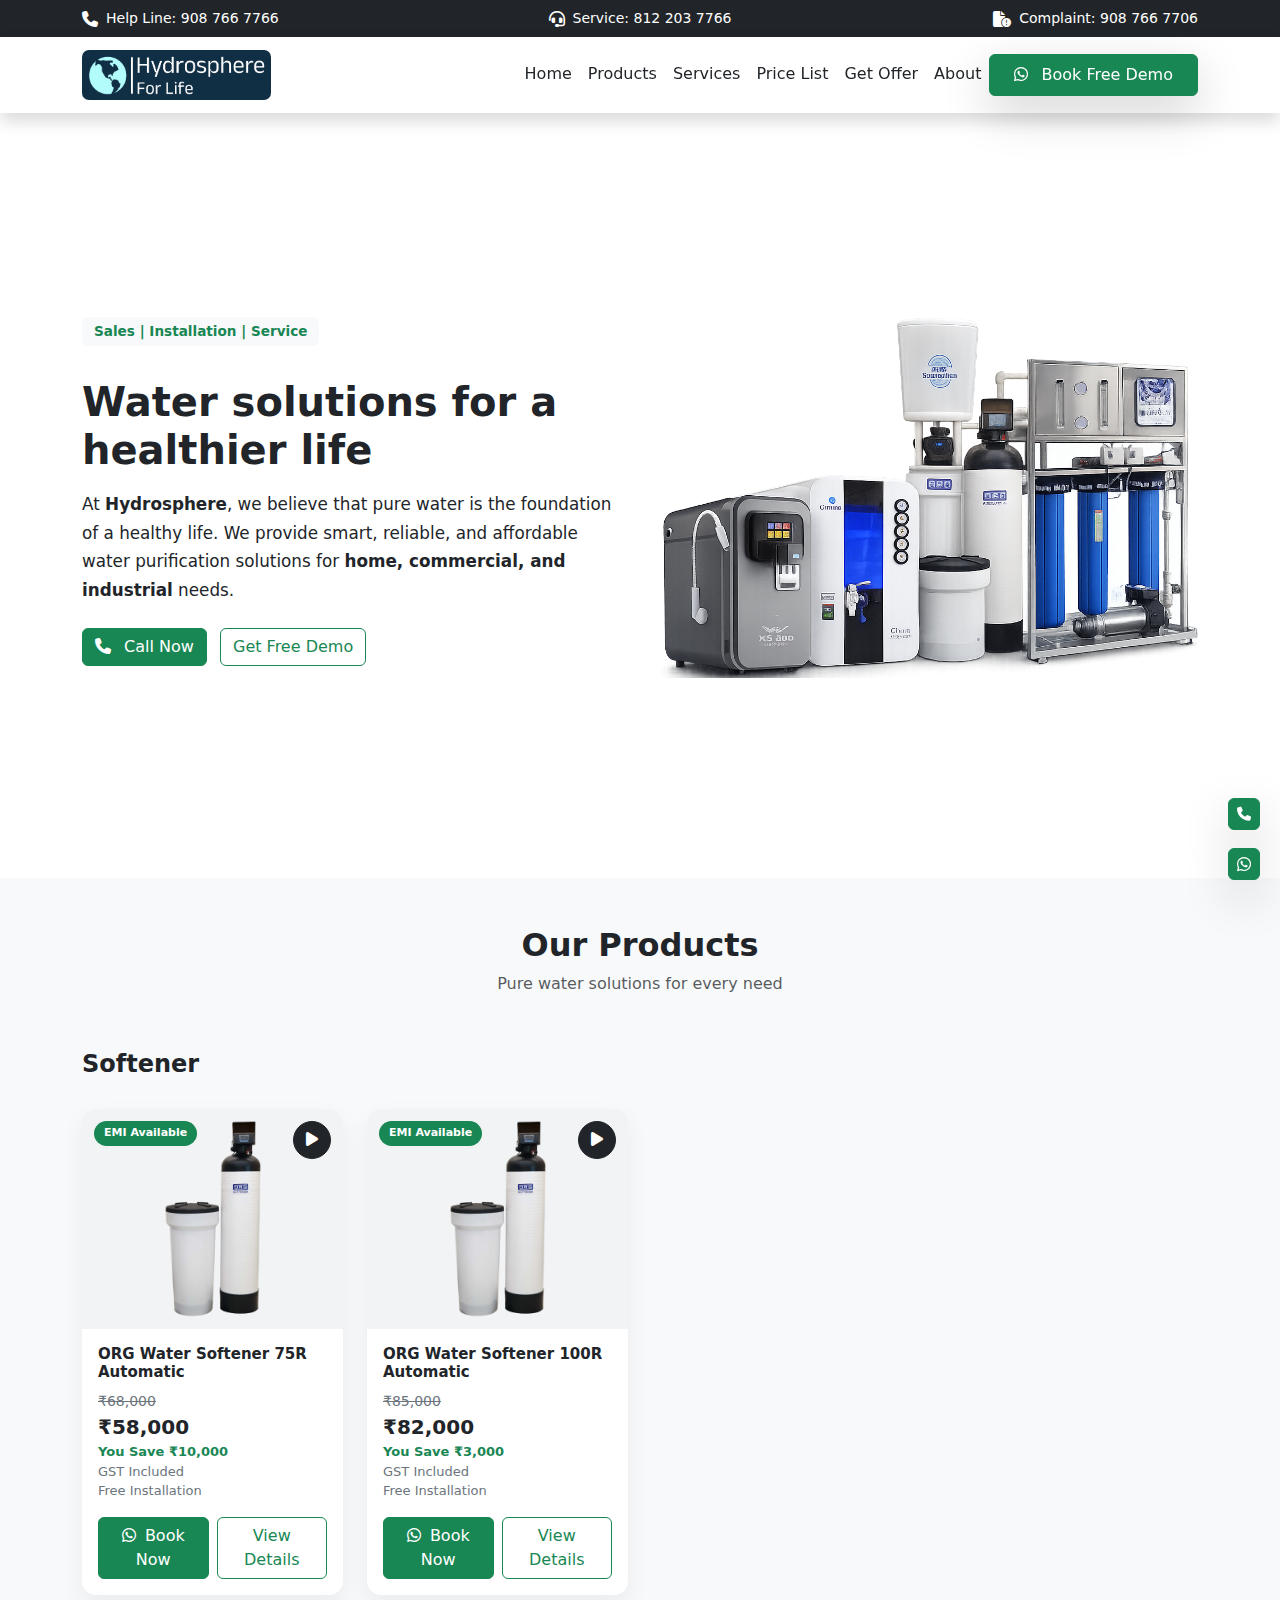
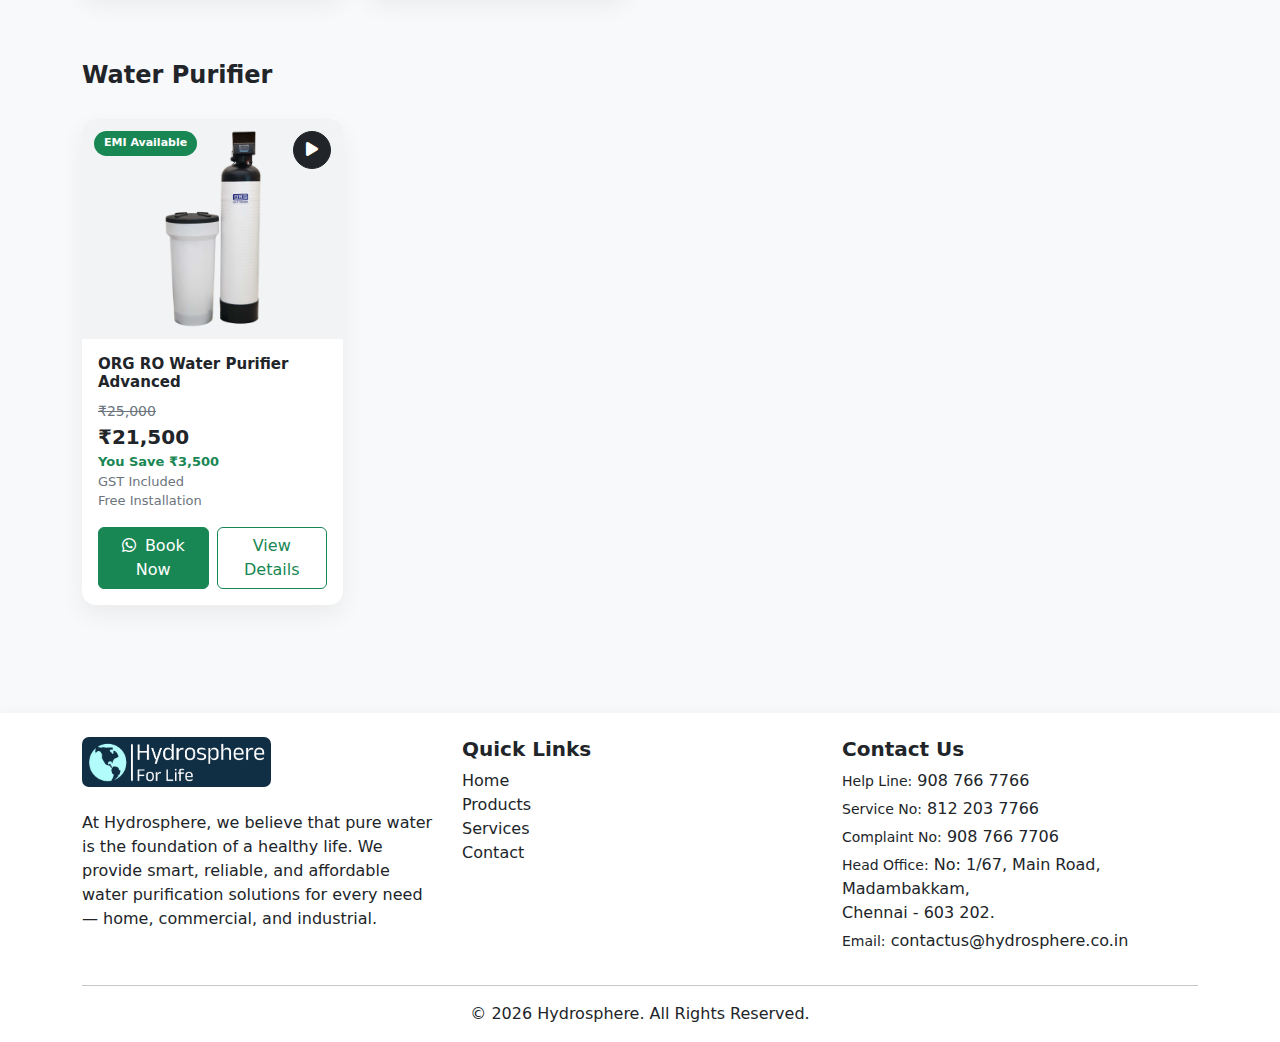
<file: index.html>
<!DOCTYPE html>
<html lang="en">

<head>
    <meta name="viewport" content="width=device-width, initial-scale=1">
    <meta charset="UTF-8">
    <link rel="icon" type="image/x-icon" href="/assets/images/favicon.ico">
    <title>Hydrosphere</title>

    <!-- Bootstrap CSS -->
    <link href="https://cdn.jsdelivr.net/npm/bootstrap@5.3.2/dist/css/bootstrap.min.css" rel="stylesheet">

    <!-- font awesome -->
    <link rel="stylesheet" href="https://cdnjs.cloudflare.com/ajax/libs/font-awesome/6.5.0/css/all.min.css">

    <!-- css -->
    <link rel="stylesheet" href="/assets/css/style.css">
</head>

<body class="d-flex flex-column min-vh-100">

    <div id="header"></div>

    <main class="flex-fill">
        <section class="hydro-banner d-flex align-items-center">
            <div class="container">
                <div class="row align-items-center">

                    <!-- Text Content -->
                    <div class="col-lg-6 col-md-12">
                        <span class="badge bg-light text-success mb-3">
                            Sales | Installation | Service
                        </span>

                        <h1 class="fw-bold mt-3">
                            Water solutions for a <br class="d-none d-md-block">healthier life
                        </h1>

                        <p class="mt-3">
                            At <strong>Hydrosphere</strong>, we believe that pure water is the foundation of a healthy
                            life.
                            We provide smart, reliable, and affordable water purification solutions for
                            <strong>home, commercial, and industrial</strong> needs.
                        </p>

                        <div class="mt-4">
                            <a href="tel:9087667766" class="btn btn-success me-2 mb-2">
                                <i class="fa-solid fa-phone me-2"></i> Call Now
                            </a>
                            <a href="https://wa.me/919087667766?text=Hello%20Hydrosphere," target="_blank"
                                class="btn btn-outline-success mb-2">
                                Get Free Demo
                            </a>
                        </div>
                    </div>

                    <!-- Image -->
                    <div class="col-lg-6 col-md-12 text-center mt-4 mt-lg-0">
                        <img src="/assets/images/banner-image.png" alt="Hydrosphere Water Purifier"
                            class="img-fluid banner-img">
                    </div>

                </div>
            </div>
        </section>

        <section class="products py-5">
            <div class="container">
                <div class="text-center mb-5">
                    <h2 class="fw-bold">Our Products</h2>
                    <p class="text-muted">Pure water solutions for every need</p>
                </div>

                <div id="productList"></div>
            </div>
        </section>

        <!-- VIDEO MODAL -->
        <div class="modal fade" id="videoModal" tabindex="-1">
            <div class="modal-dialog modal-lg modal-dialog-centered">
                <div class="modal-content position-relative">

                    <!-- CLOSE BUTTON -->
                    <button type="button" class="btn-close video-close-btn" data-bs-dismiss="modal" aria-label="Close">
                    </button>

                    <!-- VIDEO -->
                    <div class="modal-body p-0">
                        <iframe id="videoFrame" width="100%" height="400" frameborder="0"
                            allow="autoplay; encrypted-media" allowfullscreen>
                        </iframe>
                    </div>

                </div>
            </div>
        </div>
    </main>

    <div id="footer"></div>
    <script src="https://cdn.jsdelivr.net/npm/bootstrap@5.3.2/dist/js/bootstrap.bundle.min.js"></script>
    <script src="/assets/js/include.js"></script>
    <script src="/assets/js/product.js"></script>
</body>

</html>
</file>
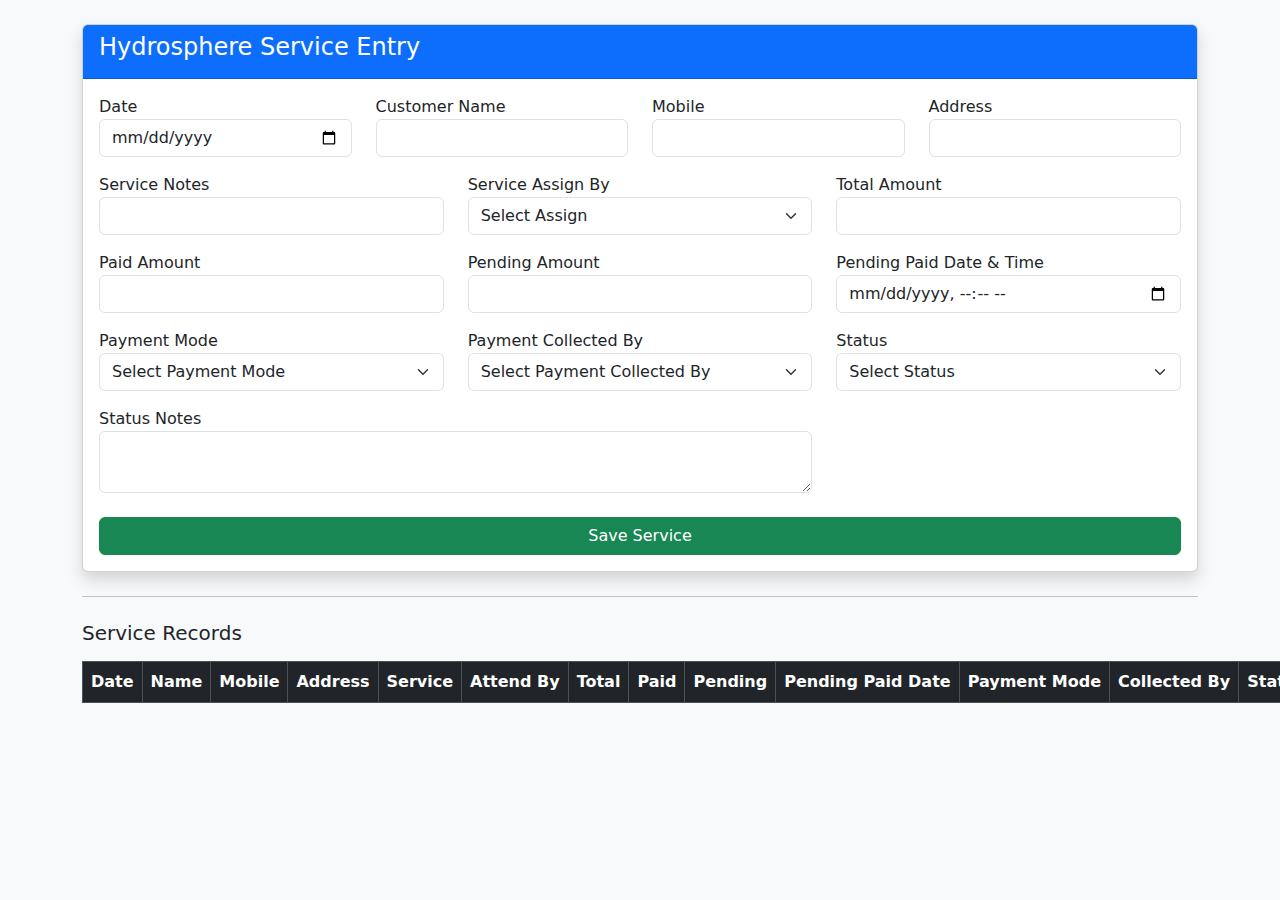
<file: hydrosphere-crm/service-entry/index.html>
<!DOCTYPE html>
<html>

<head>
    <title>Hydrosphere Service Form</title>
    <meta name="viewport" content="width=device-width, initial-scale=1">

    <!-- Bootstrap -->
    <link href="https://cdn.jsdelivr.net/npm/bootstrap@5.3.2/dist/css/bootstrap.min.css" rel="stylesheet">

    <!-- DataTables -->
    <link href="https://cdn.datatables.net/1.13.6/css/dataTables.bootstrap5.min.css" rel="stylesheet">
    <link href="../assets/css/style.css" rel="stylesheet">

</head>

<body class="bg-light">

    <div class="container mt-4">
        <div class="card shadow">
            <div class="card-header bg-primary text-white">
                <h4>Hydrosphere Service Entry</h4>
            </div>

            <div class="card-body">

                <form id="serviceForm">

                    <div class="row">
                        <input type="hidden" name="service_id" id="service_id">
                        <div class="col-md-3">
                            <label>Date</label>
                            <input type="date" name="service_date" class="form-control" required>
                        </div>

                        <div class="col-md-3">
                            <label>Customer Name</label>
                            <input type="text" name="customer_name" class="form-control" required>
                        </div>

                        <div class="col-md-3">
                            <label>Mobile</label>
                            <input type="text" name="customer_mobile" class="form-control" required>
                        </div>

                        <div class="col-md-3">
                            <label>Address</label>
                            <input type="text" name="customer_address" class="form-control">
                        </div>

                        <div class="col-md-4 mt-3">
                            <label>Service Notes</label>
                            <input type="text" name="service_done" class="form-control">
                        </div>

                        <div class="col-md-4 mt-3">
                            <label>Service Assign By</label>
                            <select name="attend_by" class="form-select">
                                <option>Select Assign </option>
                                <option>Dinesh</option>
                                <option>Karthick</option>
                                <option>Thanvanth</option>
                                <option>Vicky</option>
                                <option>Jayaprakash</option>
                            </select>
                        </div>

                        <div class="col-md-4 mt-3">
                            <label>Total Amount</label>
                            <input type="number" name="total_amount" class="form-control" id="total">
                        </div>

                        <div class="col-md-4 mt-3">
                            <label>Paid Amount</label>
                            <input type="number" name="paid_amount" class="form-control" id="paid">
                        </div>

                        <div class="col-md-4 mt-3">
                            <label>Pending Amount</label>
                            <input type="number" name="pending_amount" class="form-control" id="pending" readonly>
                        </div>

                        <div class="col-md-4 mt-3">
                            <label>Pending Paid Date & Time</label>
                            <input type="datetime-local" name="pending_paid_datetime" class="form-control">
                        </div>

                        <div class="col-md-4 mt-3">
                            <label>Payment Mode</label>
                            <select name="payment_mode" class="form-select">
                                <option value="">Select Payment Mode</option>
                                <option>PhonePe</option>
                                <option>Google Pay</option>
                                <option>EMI</option>
                                <option>Cash</option>
                                <option>Bank Transfer</option>
                            </select>
                        </div>

                        <div class="col-md-4 mt-3">
                            <label>Payment Collected By</label>
                            <select name="payment_collected_by" class="form-select">
                                <option value="">Select Payment Collected By</option>
                                <option>Dinesh</option>
                                <option>Karthick</option>
                                <option>Thanvanth</option>
                                <option>Vicky</option>
                                <option>Jayaprakash</option>
                            </select>
                        </div>

                        <div class="col-md-4 mt-3">
                            <label>Status</label>
                            <select name="status" class="form-select">
                                <option>Select Status</option>
                                <option>Open</option>
                                <option>Closed</option>
                            </select>
                        </div>

                        <div class="col-md-8 mt-3">
                            <label>Status Notes</label>
                            <textarea name="status_notes" class="form-control"></textarea>
                        </div>

                        <div class="col-md-12 mt-4">
                            <button type="submit" class="btn btn-success w-100">Save Service</button>
                        </div>

                    </div>
                </form>



            </div>
        </div>
        <hr class="my-4">

        <h5 class="mb-3">Service Records</h5>

        <table id="serviceTable" class="table table-bordered table-striped w-100">
            <thead class="table-dark">
                <tr>
                    <th>Date</th>
                    <th>Name</th>
                    <th>Mobile</th>
                    <th>Address</th>
                    <th>Service</th>
                    <th>Attend By</th>
                    <th>Total</th>
                    <th>Paid</th>
                    <th>Pending</th>
                    <th>Pending Paid Date</th>
                    <th>Payment Mode</th>
                    <th>Collected By</th>
                    <th>Status</th>
                    <th>Notes</th>
                    <th>Action</th>
                </tr>
            </thead>
        </table>
    </div>

    <div class="modal fade" id="editModal">
        <div class="modal-dialog">
            <div class="modal-content">
                <div class="modal-header">
                    <h5>Edit Service</h5>
                    <button type="button" class="btn-close" data-bs-dismiss="modal"></button>
                </div>

                <div class="modal-body">
                    <form id="editForm">
                        <input type="hidden" name="id" id="edit_id">

                        <label>Total Amount</label>
                        <input type="number" name="total_amount" id="edit_total" class="form-control">

                        <label class="mt-2">Paid Amount</label>
                        <input type="number" name="paid_amount" id="edit_paid" class="form-control">

                        <label class="mt-2">Status</label>
                        <select name="status" id="edit_status" class="form-select">
                            <option>Open</option>
                            <option>Closed</option>
                        </select>

                        <button class="btn btn-success mt-3 w-100">Update</button>
                    </form>
                </div>
            </div>
        </div>
    </div>

    <!-- jQuery -->
    <script src="https://code.jquery.com/jquery-3.7.0.min.js"></script>
    <!-- Bootstrap JS -->
    <script src="https://cdn.jsdelivr.net/npm/bootstrap@5.3.2/dist/js/bootstrap.bundle.min.js"></script>

    <!-- DataTables -->
    <script src="https://cdn.datatables.net/1.13.6/js/jquery.dataTables.min.js"></script>
    <script src="https://cdn.datatables.net/1.13.6/js/dataTables.bootstrap5.min.js"></script>

    <script>
$(document).ready(function(){

    // Initialize DataTable
    var table = $('#serviceTable').DataTable({
    ajax: "fetch_service.php",
    responsive: true,
    scrollX: true,
    columnDefs: [
        {
            targets: [12, 14],
            render: function(data, type, row){
                return data;
            }
        }
    ]
});

    // Auto Calculate Pending
    $("#paid, #total").on("keyup change", function(){
        let total = parseFloat($("#total").val()) || 0;
        let paid = parseFloat($("#paid").val()) || 0;
        $("#pending").val(total - paid);
    });

    // Submit Form (Insert + Update)
    $("#serviceForm").submit(function(e){
        e.preventDefault();

        $.ajax({
            url: "insert_service.php",
            method: "POST",
            data: $(this).serialize(),
            success: function(res){
                // alert(res);
                $("#serviceForm")[0].reset();
                $("#service_id").val("");
                table.ajax.reload();
            }
        });
    });

    // EDIT BUTTON
    $(document).on("click",".editBtn",function(){

        var id = $(this).data("id");

        $.ajax({
            url: "get_service.php",
            method: "POST",
            data: {id:id},
            dataType: "json",
            success:function(data){

                $("#service_id").val(data.id);
                $("input[name='service_date']").val(data.service_date);
                $("input[name='customer_name']").val(data.customer_name);
                $("input[name='customer_mobile']").val(data.customer_mobile);
                $("input[name='customer_address']").val(data.customer_address);
                $("input[name='service_done']").val(data.service_done);
                $("select[name='attend_by']").val(data.attend_by);
                $("#total").val(data.total_amount);
                $("#paid").val(data.paid_amount);
                $("#pending").val(data.pending_amount);
                $("input[name='pending_paid_datetime']").val(data.pending_paid_datetime);
                $("select[name='payment_mode']").val(data.payment_mode);
                $("select[name='payment_collected_by']").val(data.payment_collected_by);
                $("select[name='status']").val(data.status);
                $("textarea[name='status_notes']").val(data.status_notes);

                $("html, body").animate({ scrollTop: 0 }, "slow");
            }
        });
    });

    // DELETE
    $(document).on("click",".deleteBtn",function(){

        if(confirm("Are you sure to delete?")){

            var id = $(this).data("id");

            $.post("delete_service.php",{id:id},function(res){
                // alert(res);
                table.ajax.reload();
            });
        }
    });

});
</script>

</body>

</html>
</file>
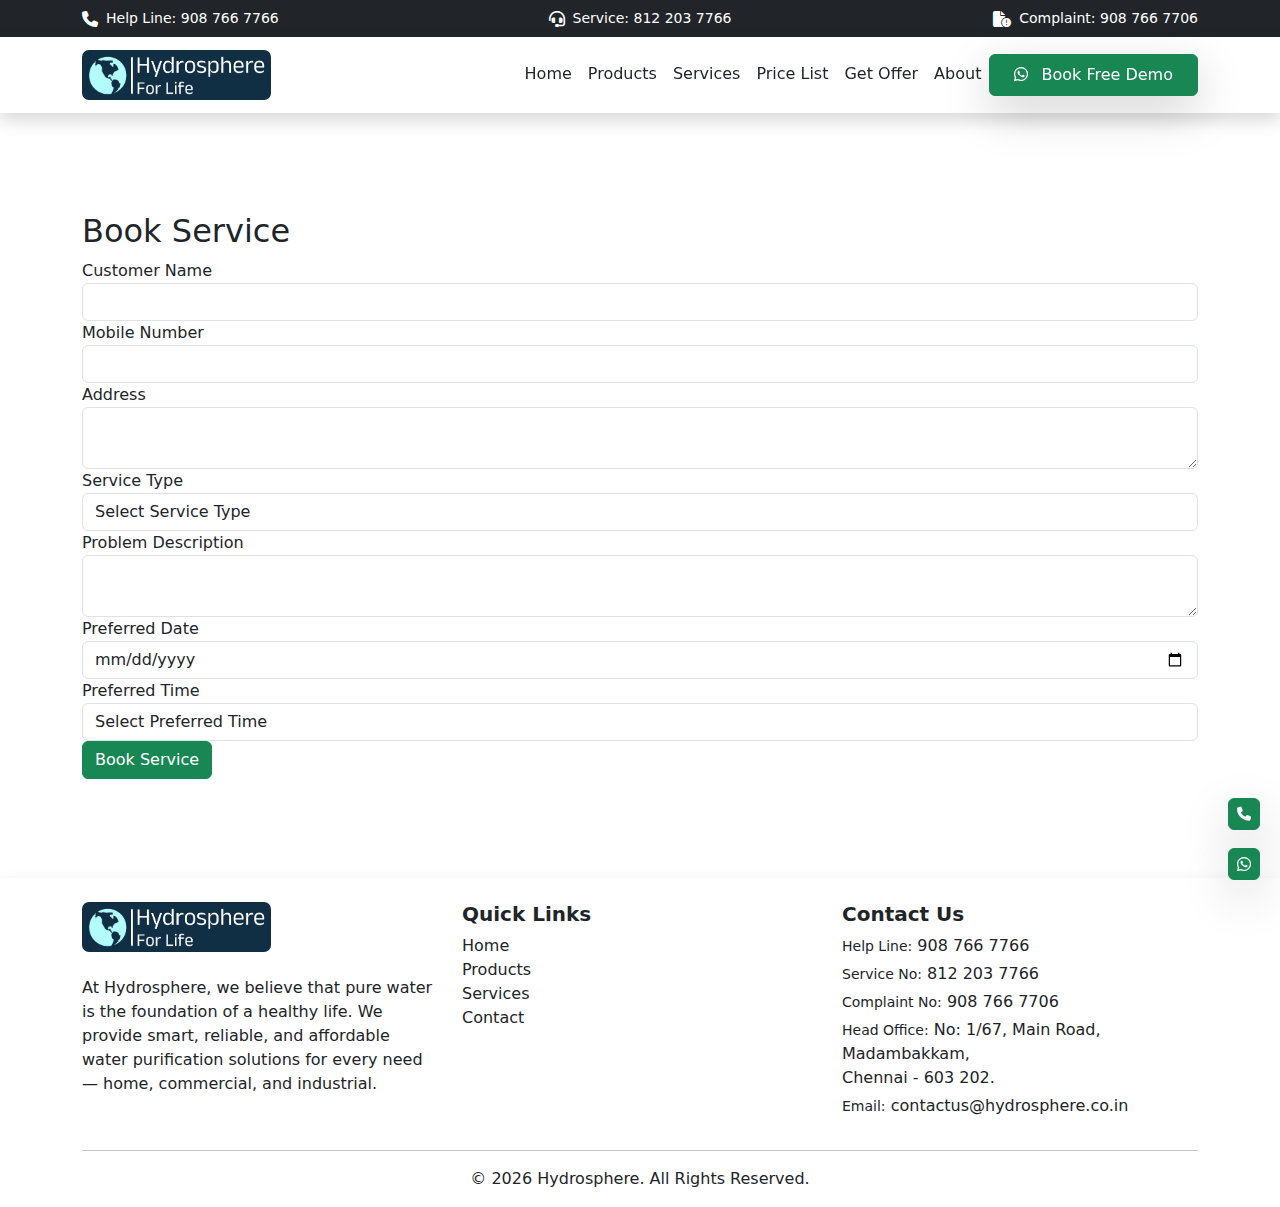
<file: book-service.html>
<!DOCTYPE html>
<html lang="en">

<head>
    <meta name="viewport" content="width=device-width, initial-scale=1">
    <meta charset="UTF-8">
    <link rel="icon" type="image/x-icon" href="/assets/images/favicon.ico">
    <title>Hydrosphere</title>

    <!-- Bootstrap CSS -->
    <link href="https://cdn.jsdelivr.net/npm/bootstrap@5.3.2/dist/css/bootstrap.min.css" rel="stylesheet">

    <!-- font awesome -->
    <link rel="stylesheet" href="https://cdnjs.cloudflare.com/ajax/libs/font-awesome/6.5.0/css/all.min.css">

    <!-- css -->
    <link rel="stylesheet" href="/assets/css/style.css">
</head>

<body class="d-flex flex-column min-vh-100">
    <div id="header"></div>

    <main class="flex-fill">
        <section class="hydro-banner d-flex align-items-center">
            <div class="container book-service-container">

                <h2>Book Service</h2>

                <form action="save_request.php" method="post">

                    <label>Customer Name</label>
                    <input type="text" name="name" class="form-control" required>

                    <label>Mobile Number</label>
                    <input type="tel" name="mobile" class="form-control" required>

                    <label>Address</label>
                    <textarea name="address" class="form-control" required></textarea>

                    <label>Service Type</label>
                    <select name="service" class="form-control" required>
                        <option value="">Select Service Type</option>
                        <option value="Installation">Installation</option>
                        <option value="Service">Service / Maintenance</option>
                        <option value="Complaint">Complaint / Repair</option>
                        <option value="Filter Change">Filter Replacement</option>
                    </select>

                    <label>Problem Description</label>
                    <textarea name="problem" class="form-control"></textarea>

                    <label>Preferred Date</label>
                    <input type="date" name="date" class="form-control">

                    <label>Preferred Time</label>
                    <select name="time" class="form-control">
                        <option value="">Select Preferred Time</option>
                        <option>Morning (9 AM - 12 PM)</option>
                        <option>Afternoon (12 PM - 3 PM)</option>
                        <option>Evening (3 PM - 6 PM)</option>
                    </select>

                    <button type="submit" class="btn btn-success">Book Service</button>

                </form>

            </div>
        </section>
    </main>

    <div id="footer"></div>
    <script src="https://cdn.jsdelivr.net/npm/bootstrap@5.3.2/dist/js/bootstrap.bundle.min.js"></script>
    <script src="/assets/js/include.js"></script>
    <script>

        if (window.location.search.includes("success")) {
            document.querySelector("form").reset();
        }

    </script>
</body>

</html>
</file>
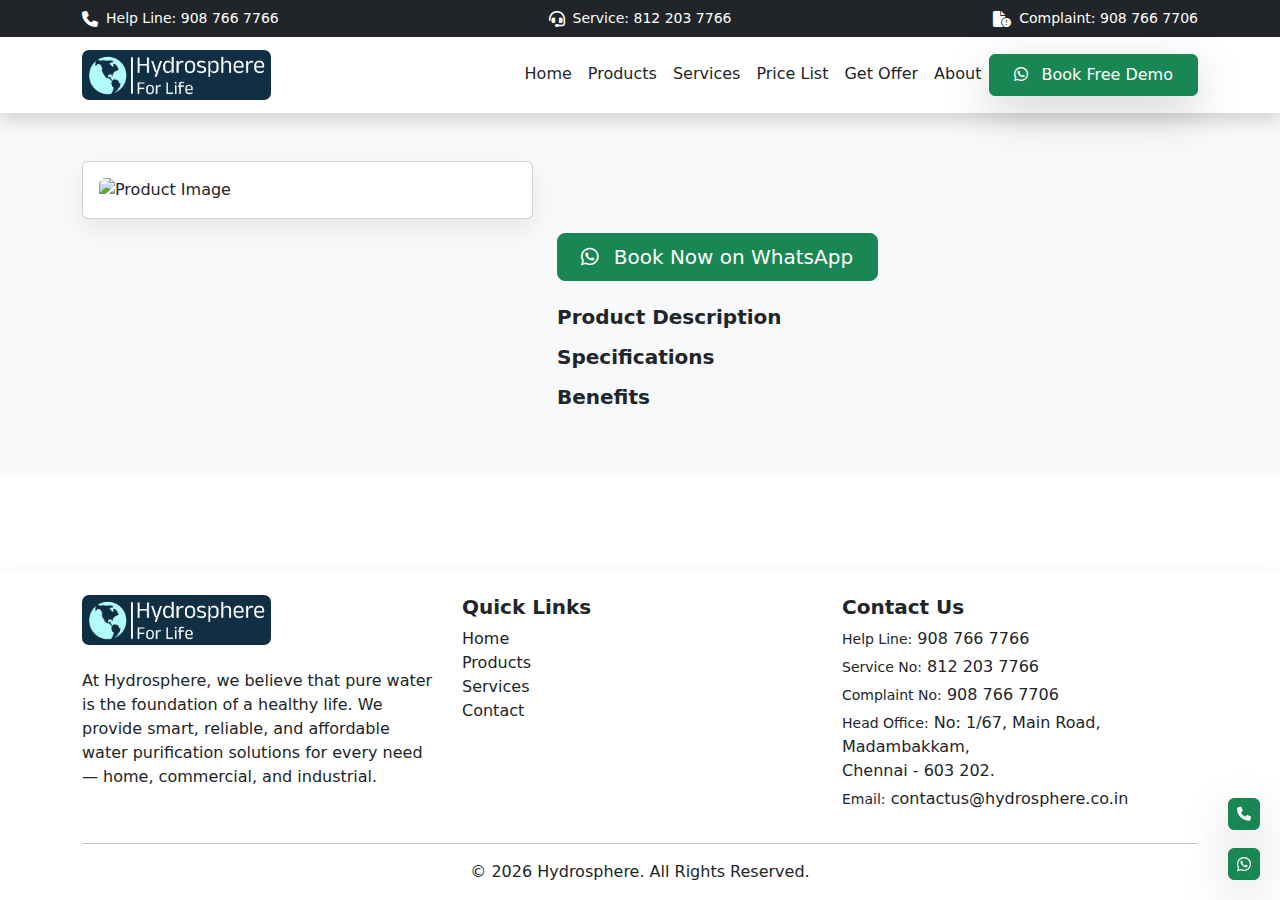
<file: product-details.html>
<!DOCTYPE html>
<html lang="en">

<head>
    <meta name="viewport" content="width=device-width, initial-scale=1">
    <meta charset="UTF-8">
    <link rel="icon" type="image/x-icon" href="/assets/images/favicon.ico">
    <title>Hydrosphere</title>

    <!-- Bootstrap CSS -->
    <link href="https://cdn.jsdelivr.net/npm/bootstrap@5.3.2/dist/css/bootstrap.min.css" rel="stylesheet">

    <!-- font awesome -->
    <link rel="stylesheet" href="https://cdnjs.cloudflare.com/ajax/libs/font-awesome/6.5.0/css/all.min.css">

    <!-- css -->
    <link rel="stylesheet" href="/assets/css/style.css">
</head>

<body class="d-flex flex-column min-vh-100">

    <div id="header"></div>

    <main class="flex-fill">
        <section class="products py-5">
            <div class="container">
                <div class="row g-4">

                    <!-- LEFT : PRODUCT IMAGE -->
                    <div class="col-lg-5">
                        <div class="product-detail-img card p-3">
                            <img id="productImage" class="img-fluid rounded" alt="Product Image">
                        </div>
                    </div>

                    <!-- RIGHT : PRODUCT INFO -->
                    <div class="col-lg-7">

                        <h2 id="productTitle" class="fw-bold mb-2"></h2>

                        <!-- PRICE BOX -->
                        <div class="price-box mb-3">
                            <span id="mrpPrice" class="text-muted text-decoration-line-through me-2"></span>
                            <span id="offerPrice" class="fs-4 fw-bold text-success"></span>
                            <div id="saveAmount" class="text-danger fw-semibold mt-1"></div>
                        </div>

                        <!-- BADGES -->
                        <div class="d-flex flex-wrap gap-2 mb-4">
                            <span id="emiBadge" class="badge bg-primary d-none">EMI Available</span>
                            <span id="gstBadge" class="badge bg-success d-none">GST Included</span>
                            <span id="installBadge" class="badge bg-warning text-dark d-none">
                                Free Installation
                            </span>
                        </div>

                        <div class="d-flex gap-3 mb-4 flex-nowrap">

                            <!-- BOOK BUTTON -->
                            <a id="whatsappBtn" class="btn btn-success btn-lg w-50" target="_blank">
                                <i class="fa-brands fa-whatsapp me-2"></i> Book Now on WhatsApp
                            </a>

                            <!-- PLAY BUTTON -->
                            <button id="playVideoBtn" class="btn btn-dark btn-lg w-50 d-none" data-bs-toggle="modal"
                                data-bs-target="#videoModal">
                                <i class="fa-solid fa-play me-2"></i> Watch Product Video
                            </button>

                        </div>

                        <!-- DESCRIPTION -->
                        <h5 class="fw-bold">Product Description</h5>
                        <p id="productDescription"></p>

                        <!-- SPECIFICATIONS -->
                        <h5 class="fw-bold">Specifications</h5>
                        <ul id="specList" class="list-unstyled"></ul>

                        <!-- BENEFITS -->
                        <h5 class="fw-bold">Benefits</h5>
                        <ul id="benefitList" class="list-unstyled"></ul>

                    </div>
                </div>
            </div>
        </section>
        <!-- VIDEO MODAL -->
        <div class="modal fade" id="videoModal" tabindex="-1">
            <div class="modal-dialog modal-lg modal-dialog-centered">
                <div class="modal-content position-relative">

                    <!-- CLOSE BUTTON -->
                    <button type="button" class="btn-close video-close-btn" data-bs-dismiss="modal"
                        aria-label="Close">
                    </button>

                    <!-- VIDEO -->
                    <div class="modal-body p-0">
                        <iframe id="videoFrame" width="100%" height="400" frameborder="0"
                            allow="autoplay; encrypted-media" allowfullscreen>
                        </iframe>
                    </div>

                </div>
            </div>
        </div>
    </main>

    <div id="footer"></div>
    <script src="https://cdn.jsdelivr.net/npm/bootstrap@5.3.2/dist/js/bootstrap.bundle.min.js"></script>
    <script src="/assets/js/include.js"></script>
    <script src="/assets/js/product-details.js"></script>
</body>

</html>
</file>
<file: assets/css/style.css>
/* Responsive Logo */
.logo {
    max-height: 50px;
    width: auto;
    border-radius: 7px;
}

.whatsapp-btn {
    position: fixed;
    bottom: 20px;
    right: 20px;
    display: flex;
    align-items: center;
    justify-content: center;
    box-shadow: 0 4px 15px rgba(0, 0, 0, 0.2);
    transition: 0.3s;
    z-index: 999;
    height: 32px;
    width: 32px;
}

.phone-btn {
    bottom: 70px;
}

.phone-btn i {
    font-size: 14px;
}

.attractive-btn {
    background: linear-gradient(45deg, #28a745, #20c997);
    color: #fff;
    font-weight: 600;
    padding: 12px 30px;
    border-radius: 50px;
    transition: 0.3s;
    animation: pulse 1.8s infinite;
    box-shadow: 0 0 15px rgba(40, 167, 69, 0.6);
}

a:focus-visible {
    outline: none;
}

.hydro-banner {
    min-height: 85vh;
    padding: 60px 0;
}

.hydro-banner h1 {
    font-size: 2.5rem;
}

.hydro-banner p {
    font-size: 1.05rem;
    line-height: 1.7;
}

.banner-img {
    max-height: 420px;
}

.qr-box {
    max-width: 380px;
    margin: auto;
}

.qr-img {
    max-width: 220px;
    margin: 15px auto;
    display: none;
}

.table-wrapper {
    max-height: 400px;
    /* adjust height */
    overflow-y: auto;
}

/* Fixed header */
#priceTable thead th {
    position: sticky;
    top: 0;
    z-index: 10;
    background: #212529;
    /* same as table-dark */
    color: #fff;
}

/* Optional: smoother mobile scrolling */
.table-wrapper {
    -webkit-overflow-scrolling: touch;
}

.navbar .nav-link.active {
    color: #198754 !important;
    font-weight: 600;
    border-bottom: 2px solid #198754;
}

.body {
    overflow-x: visible;
}

#header,
.navbar {
    overflow: visible;
}

.products {
    background: #f8f9fa;
}

.product-card {
    position: relative;
    /* ⭐ THIS IS THE FIX */
    background: #fff;
    border-radius: 14px;
    overflow: hidden;
    box-shadow: 0 10px 25px rgba(0, 0, 0, 0.06);
    transition: all 0.3s ease;
}

.product-card:hover {
    transform: translateY(-6px);
    box-shadow: 0 18px 40px rgba(0, 0, 0, 0.12);
}

.product-img {
    background: #f1f3f5;
    height: 220px;
    display: flex;
    align-items: center;
    justify-content: center;
}

.product-img img {
    max-width: 90%;
    max-height: 90%;
    object-fit: contain;
}

.product-body {
    padding: 16px;
}

.product-title {
    font-weight: 600;
    font-size: 15px;
    min-height: 38px;
}

.price {
    font-size: 18px;
    font-weight: 700;
    color: #0d6efd;
    margin-bottom: 12px;
}

/* EMI badge */
.emi-badge {
    position: absolute;
    top: 12px;
    left: 12px;
    background: #198754;
    color: #fff;
    padding: 4px 10px;
    font-size: 11px;
    font-weight: 600;
    border-radius: 20px;
    z-index: 10;
}

.original-price {
    text-decoration: line-through;
    color: #6c757d;
    font-size: 14px;
}

.offer-price {
    font-size: 20px;
    font-weight: 700;
}

.save-text {
    font-size: 13px;
    color: #198754;
    font-weight: 600;
}

.gst-text,
.install-text {
    font-size: 13px;
    color: #6c757d;
}

.btn-whatsapp {
    background: #25d366;
    color: #fff;
}

.btn-whatsapp:hover {
    background: #1ebe5b;
    color: #fff;
}

.category-title {
    margin-top: 0;
    padding-top: 6px;
    font-weight: 700;
    margin-bottom: 30px;
}

.category-group {
    margin-bottom: 60px;
}

.product-detail-img {
  background: #fff;
  box-shadow: 0 10px 25px rgba(0,0,0,0.08);
}

.price-box span {
  display: inline-block;
}

.badge {
  font-size: 0.85rem;
  padding: 8px 12px;
}

#playVideoBtn {
  width: 100%;
  border-radius: 8px;
}

.play-video-btn{
    position: absolute;
    top: 12px;
    right: 12px;
    color: #fff;
    font-weight: 600;
    border-radius: 20px;
    z-index: 10;
}

.video-close-btn {
  position: absolute;
  top: -50px;
  right: 0;
  z-index: 1056; /* above modal */
}

@media (max-width: 768px) {
    .hydro-banner h1 {
        font-size: 2rem;
    }

    .logo {
        max-height: 40px;
    }

    #priceTable {
        font-size: 13px;
    }

    #priceTable th,
    #priceTable td {
        padding: 6px;
        vertical-align: middle;
    }

    .hydro-banner {
        padding: 30px 0;
    }

    .min-height-auto {
        min-height: auto;
    }

    .category-group {
        margin-bottom: 30px;
    }
}
</file>
<file: hydrosphere-crm/assets/css/style.css>
.table th, .table td{
    white-space: nowrap;
}
</file>
